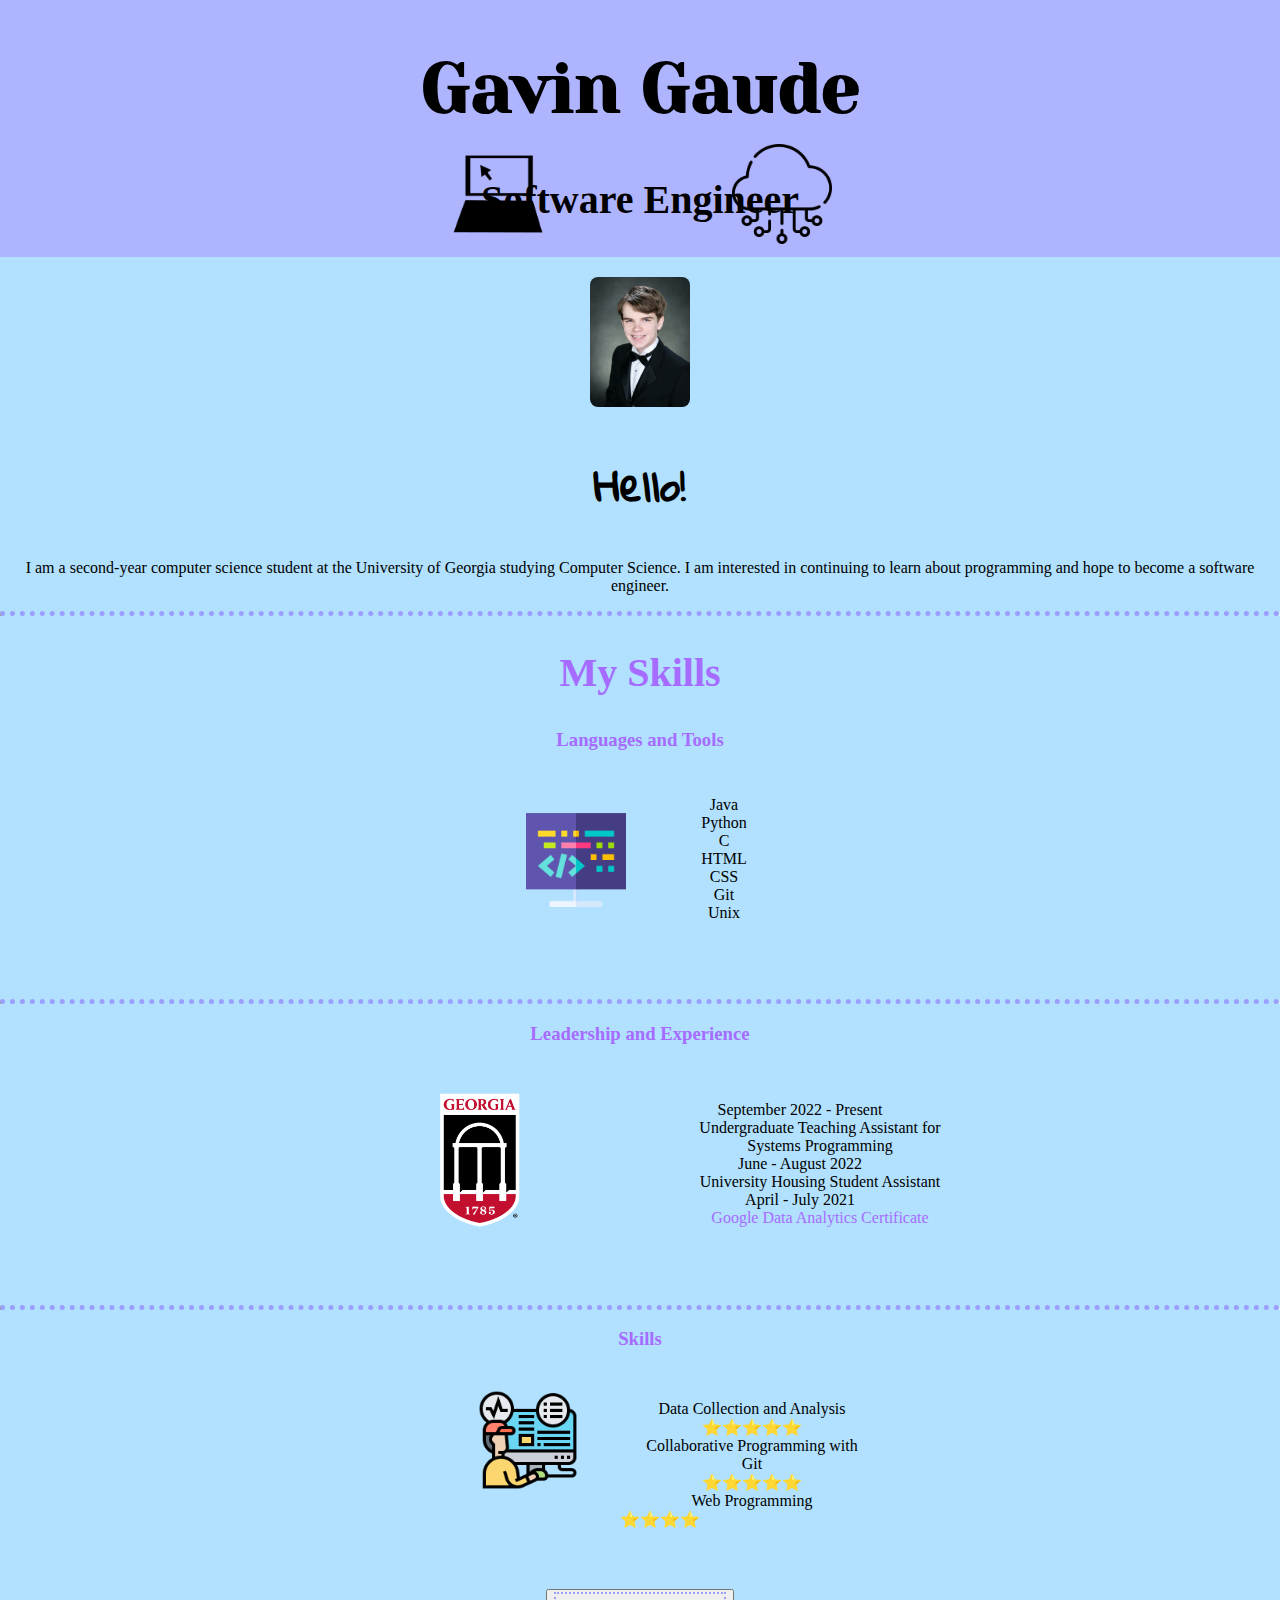
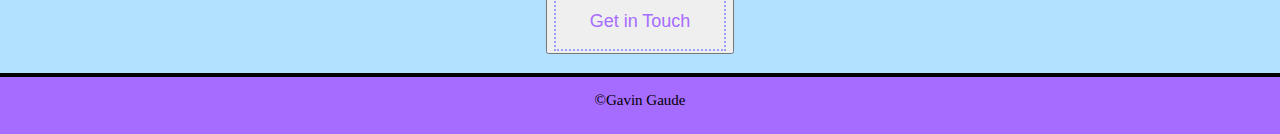
<file: index.html>
<!DOCTYPE html>
<html lang="en">
<head>
    <meta charset="UTF-8">
    <meta http-equiv="X-UA-Compatible" content="IE=edge">
    <meta name="viewport" content="width=device-width, initial-scale=1.0">
    <link rel="stylesheet" href="css/style.css"/>
    <link rel="stylesheet" href="https://fonts.googleapis.com/css?family=Yeseva+One"/>
    <link rel="stylesheet" href="https://fonts.googleapis.com/css?family=Gloria+Hallelujah"/>
    <title>Gavin Gaude</title>
</head>
<body>
    <div class="intro">
        <h1 class="name">
            Gavin Gaude
        </h1>

        <h2>
           Software Engineer
        </h2>

        <img src="images/computer.png" class="img2" width="100px" alt="picture of a computer">
        <img src="images/cloud.png" class="img3" width="100px" alt="picture of a cloud service">
    </div>

    <div class="information">
        <img src="images/gavinheadshot.jpg" class="img1" width="100px" alt="picture of Gavin">

        <h2 id="hello">
            Hello!
        </h2>

        <p>
            I am a second-year computer science student at the University of Georgia studying Computer Science.
            I am interested in continuing to learn about programming and hope to become a software engineer.
        </p>

        <hr>

        <h2 id="skills">
            My Skills
        </h2>

        <div class="languages">
            <h3> Languages and Tools </h3>
            <div class="left">
                <img src="images/code.png" class="img4" width="100px" alt="picture of code on a computer">
            </div>
            <div class="tools"> 
                <ul class="list">
                    <li>Java</li>
                    <li>Python</li>
                    <li>C</li>
                    <li>HTML</li>
                    <li>CSS</li>
                    <li>Git</li>
                    <li>Unix</li>
                </ul>
            </div>
        </div>

        <hr>

        <h3>Leadership and Experience</h3>
        <div class="leadership">
            <div class="imgUGA">
                <img src="images/arch.png" class="img5" width="100px" alt="picture of the UGA arch symbol">
            </div>
            <div class="experience">
                <dl>
                    <dt>September 2022 - Present</dt>
                    <dd>Undergraduate Teaching Assistant for Systems Programming</dd>
                    <dt>June - August 2022</dt>
                    <dd>University Housing Student Assistant</dd>

                    <dt>April - July 2021</dt>
                    <dd><a class="link" href="https://grow.google/certificates/data-analytics">Google Data Analytics Certificate</a></dd>
                </dl>
            </div>
        </div>

        <hr>

        <h3>
            Skills
        </h3>

        <div class="skills">
            <div class="monitor">
                <img src="images/monitor.png" class="img6" width="100px" alt="picture of a person on a computer">
            </div>
            <div class="ratings"></div>
                <dl>
                    <dt>Data Collection and Analysis</dt>
                    <dd> <span>⭐️⭐️⭐️⭐️⭐️</span>  </dd>
                    <dt>Collaborative Programming with Git</dt>
                    <dd> <span>⭐️⭐️⭐️⭐️⭐️</span> </dd>
                    <dt>Web Programming</dt>
                    <dd><span>⭐️⭐️⭐️⭐️</span></dd>
                </dl>
            </div>
        </div>

        <div class="center">
            <h3>
                <button>
                    <a class="link button" href="contact.html">Get in Touch</a>
                </button>
            </h3>
        </div>
    </div>

    <div class="copyright">
        <p><span>©</span>Gavin Gaude</p>
    </div>


</body>
</html>
</file>
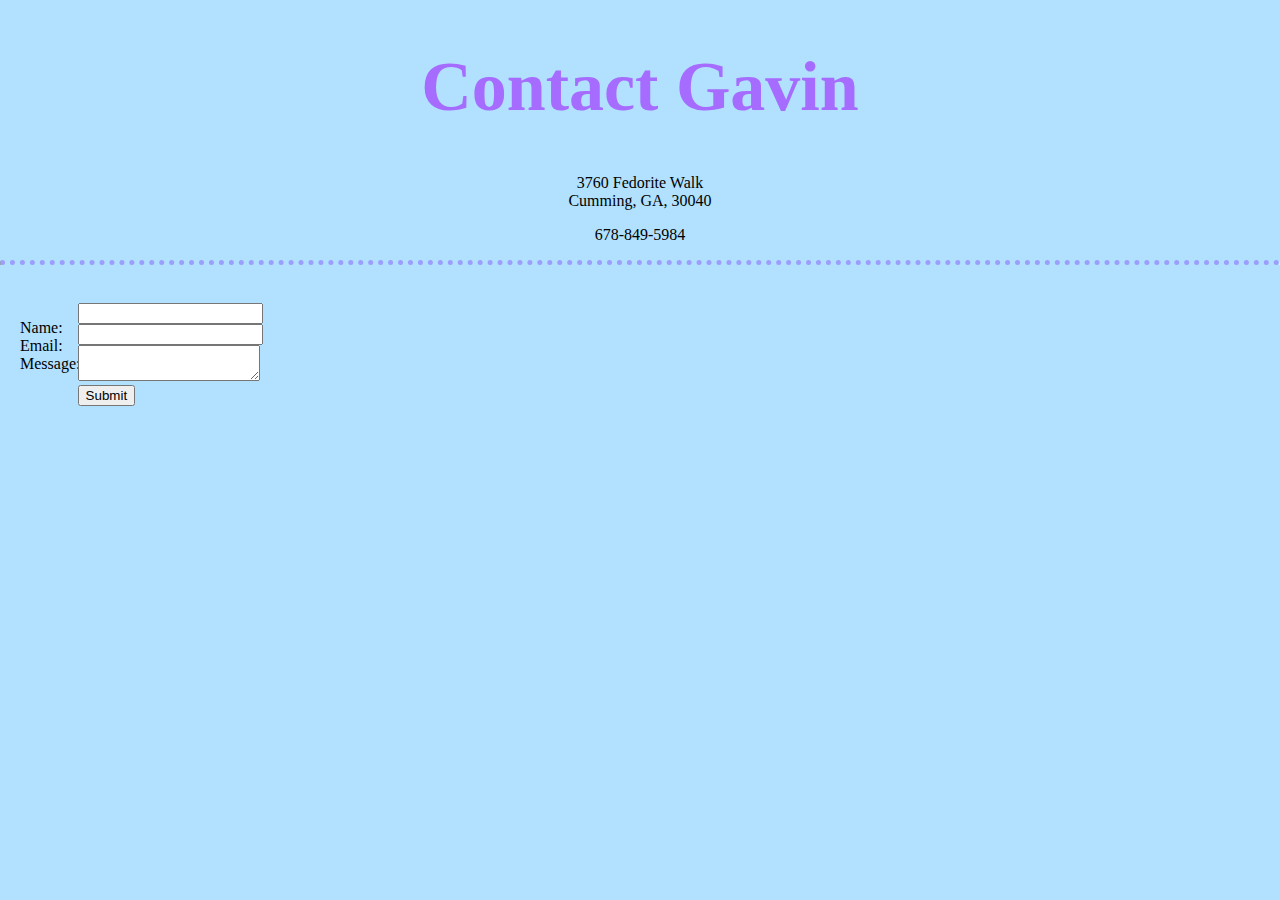
<file: contact.html>
<!DOCTYPE html>
<html lang="en">
<head>
    <meta charset="UTF-8">
    <meta http-equiv="X-UA-Compatible" content="IE=edge">
    <meta name="viewport" content="width=device-width, initial-scale=1.0">
    <link rel="stylesheet" href="css/style.css"/>
    <title>Contact Gavin</title>
</head>
<body>
    <div class="contact">
        <h1> 
            Contact Gavin
        </h1>
    </div>
    <div class="contactInfo">
        <p>
            3760 Fedorite Walk<br>Cumming, GA, 30040
        </p>

        <p>
            678-849-5984
        </p>
    </div>

    <hr>

    <div class="center">
        <div class="inputBoxes">
            <div class="emailInfo">
                <p> 
                    Name:<br> Email:<br> Message:<br>
                </p>
            </div>
            <div class="submission">
                <form action="mailto:gwg08270@uga.edu" method="post">
                    <input type="text" id="name" name="name"><br>
                    <input type="email" id="email" name="email"><br>
                    <textarea id="message" name="message" rows="2" cols="20"></textarea><br>
                    <input type="submit" value="Submit">
                </form>
            </div>
        </div>
    </div>





</body>
</html>
</file>
<file: css/style.css>
body {
    background-color: #B1E1FF;
    margin: 0px;
}

.intro {
    background-color: #AFB4FF;
    text-align: center;
    padding-bottom: 1px;
    padding-top: 1px;
}

.information {
    background-color: #B1E1FF;
    text-align: center;
    padding-top: 20px;
    padding-bottom: 70px;
}

.copyright {
    background-color: #A66CFF;
    text-align: center;
    padding-bottom: 10px;
    font-size: 15px;
    border-top-style: solid;
    border-width: 4px;
}

h1 {
    font-family: 'Yeseva One', serif;
    font-size: 70px;
}

h2 {
    font-size: 40px;
}

h3 {
    color: #A66CFF;
}

hr {
    border-top: 5px dotted #9C9EFE;
    border-bottom: none;
}

.img3 {
    position: absolute;
    top: 9em;
    right: 28em;
}

.img2 {
    position:absolute;
    top: 9em;
    left: 28em;
}

.img1 {
    border-radius: 8px;
}

#hello {
    font-family: 'Gloria Hallelujah', serif;
}

#skills {
    color: #A66CFF;
    font-size: 40px;
}

.list {
    list-style: none;
}

.languages {
    width: 20%;
    margin: 30px auto; 
    padding-bottom: 90px;
    height: 150px;
}

.left {
    float: left;
    width: 50%;
    padding-top: 40px;
    padding-bottom: 10px;
}

.tools {
    float: right;
    width: 50%;
    padding-top: 10px;
    padding-bottom: 10px;
}

.leadership {
    width: 50%;
    margin: 30px auto; 
    padding-bottom: 100px;
    height:100px;
}

.imgUGA {
    float: left;
    width: 50%;
    padding-top: 10px;
    padding-bottom: 10px;
}

.experience {
    float: right;
    width: 50%;
    padding-top: 10px;
    padding-bottom: 10px;

}

.skills {
    width: 35%;
    margin: 30px auto; 
    padding-bottom: 50px;
    height:40px;
}

.monitor {
    float: left;
    width: 50%;
    padding-top: 10px;
    padding-bottom: 10px;
}

.ratings {
    float: right;
    width: 50%;
    padding-top: 10px;
    padding-bottom: 10px;
}

.link:link {
    text-decoration: none;
    color: #A66CFF;
}

.link:visited {
    text-decoration: none;
    color: #A66CFF;
}

.link:hover {
    text-decoration: none;
    color: #9C9EFE;
}

.link:active {
    text-decoration: none;
    color: #A66CFF;
}

.button {
    
    border: 2px dotted #9C9EFE;
    color: #A66CFF;
    padding: 17px 34px;
    text-align: center;
    text-decoration: none;
    display: inline-block;
    font-size: 18px;
}

.center {
    text-align: center;
}

.contact {
    color: #A66CFF;
    text-align: center;
}

.contactInfo {
    text-align: center;
}

.inputBoxes {
    padding: 20px;
    width:5%;
    text-align: center;
}

.emailInfo {
    float: left;
    width: 10%;
    padding-top: 10px;
    padding-bottom: 10px;
}

.submission {
    float: right;
    width: 10%;
    padding-top: 10px;
    padding-bottom: 10px;
}
</file>
